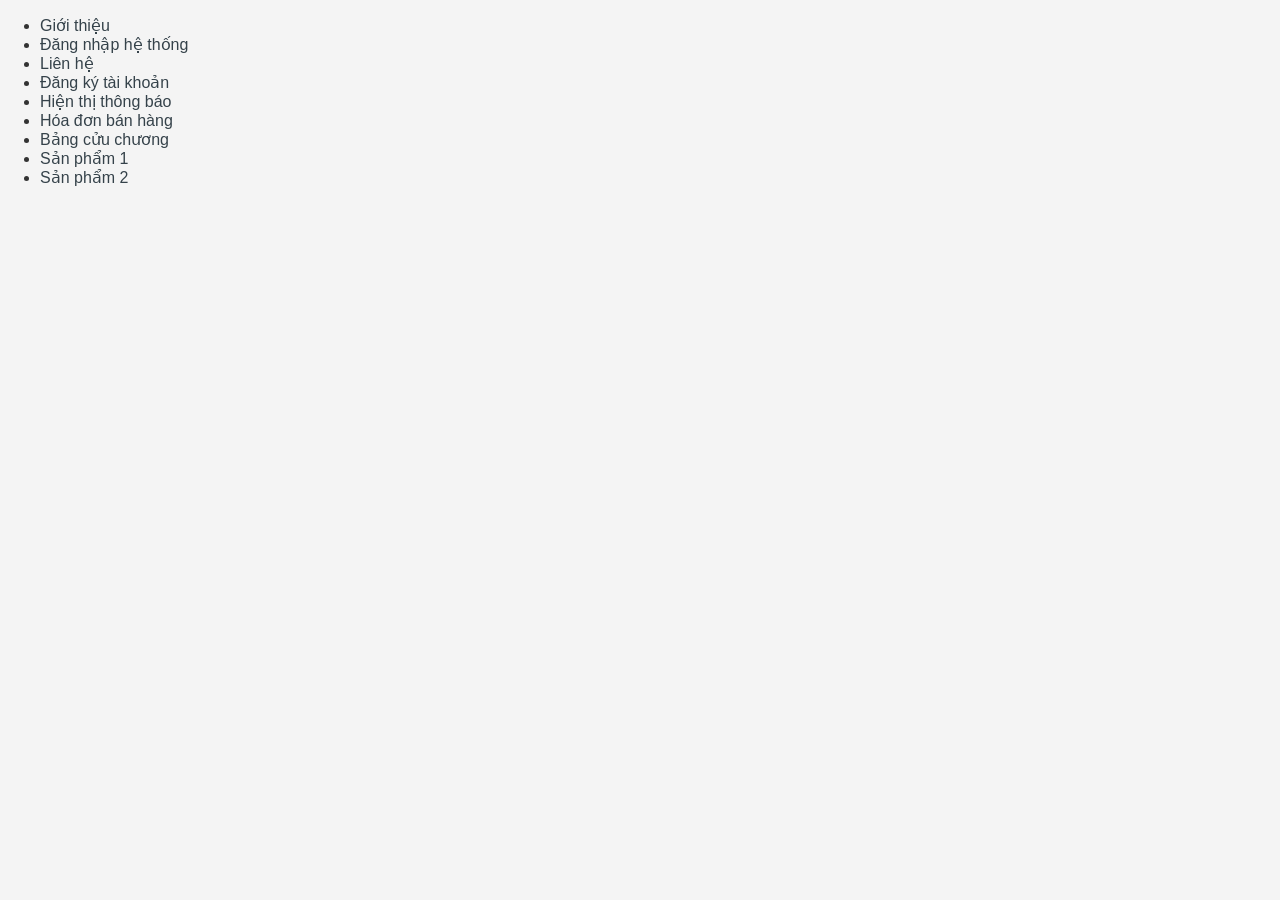
<file: html/index.html>
<!DOCTYPE html>
<html lang="vi">

<head>
    <meta charset="UTF-8">
    <title>Dự án thiết kế web</title>
    <link rel="stylesheet" href="../css/style0.css">
</head>

<body>

    <ul>

        <li>
            <a href="gioithieu.html">
                Giới thiệu
            </a>
        </li>

        <li>
            <a href="dangnhap.html">
                Đăng nhập hệ thống
            </a>
        </li>

        <li>
            <a href="#">
                Liên hệ
            </a>
        </li>
		<li>
			<a href="dangki.html">
				Đăng ký tài khoản
			</a>
		</li>
		<li>
			<a href="hienthithongbao.html">
				Hiện thị thông báo
			</a>
		</li>
        <li>
            <a href="hoadonbanhang.html">
                Hóa đơn bán hàng
            </a>
        </li>
        <li>
            <a href="bangcuuchuong.html">
                Bảng cửu chương
            </a>
        </li>
        <li>
            <a href="sanpham.html">
                Sản phẩm 1
            </a>
        </li>
        <li>
            <a href="sanphamv2.html">
                Sản phẩm 2
            </a>
        </li>
    </ul>

</body>

</html>
</file>
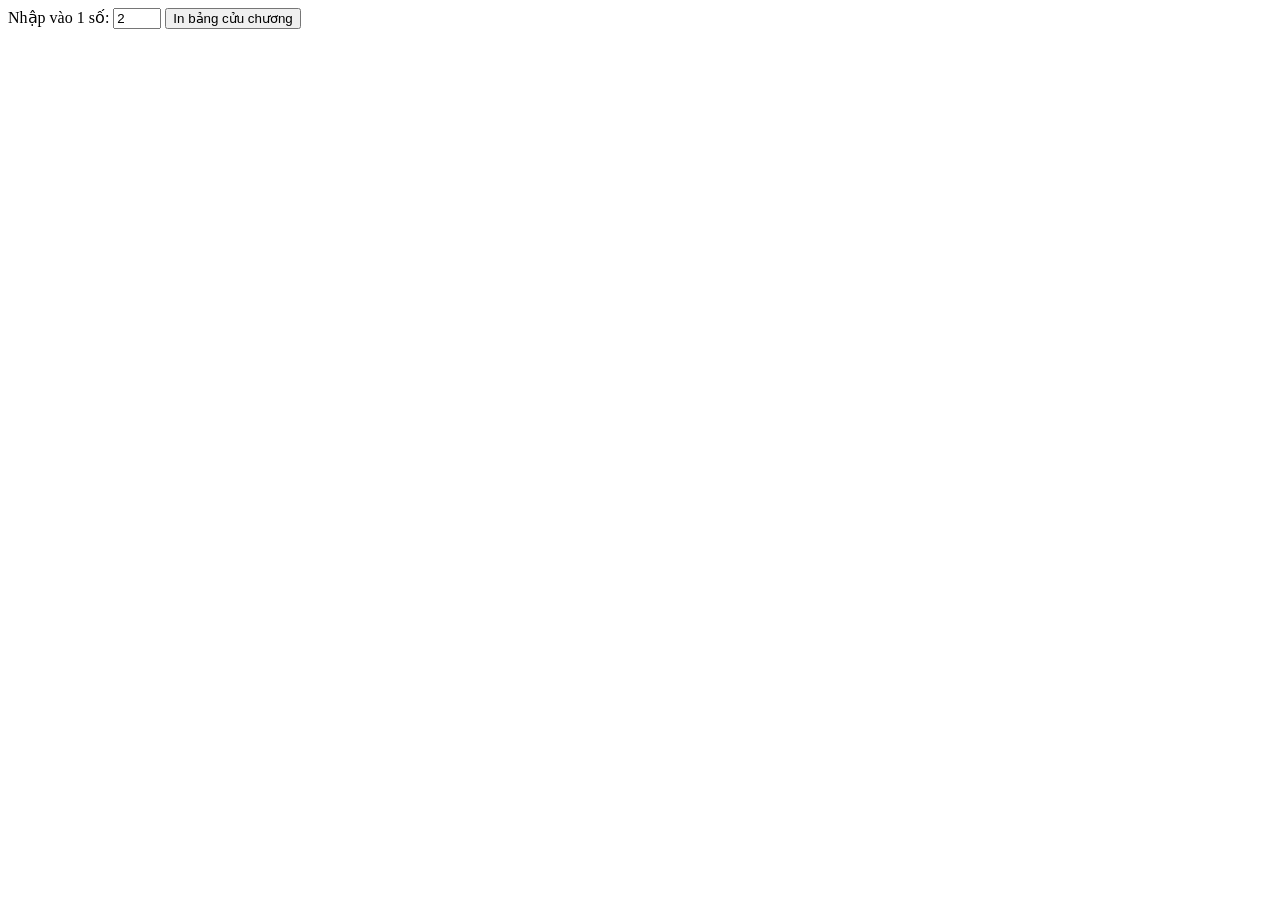
<file: html/bangcuuchuong.html>
<!DOCTYPE html>
<html lang="vi">
<head>
    <meta charset="UTF-8">
    <title>Bảng cửu chương</title>
</head>
<body>

<form id="frmBCC">
    <label>Nhập vào 1 số:</label>
    <input type="number" id="txtSo" name="txtSo" min="1" max="10" value="2">

    <input type="button" value="In bảng cửu chương" onclick="inBCC()">
</form>

<div id="result"></div>

<script>
    function inBCC() {
        let n = document.getElementById("txtSo").value;
        let result = "";

        for (let i = 1; i <= 10; i++) {
            result += `${n} x ${i} = ${n * i}<br>`;
        }

        document.getElementById("result").innerHTML = result;
    }
</script>

</body>
</html>
</file>
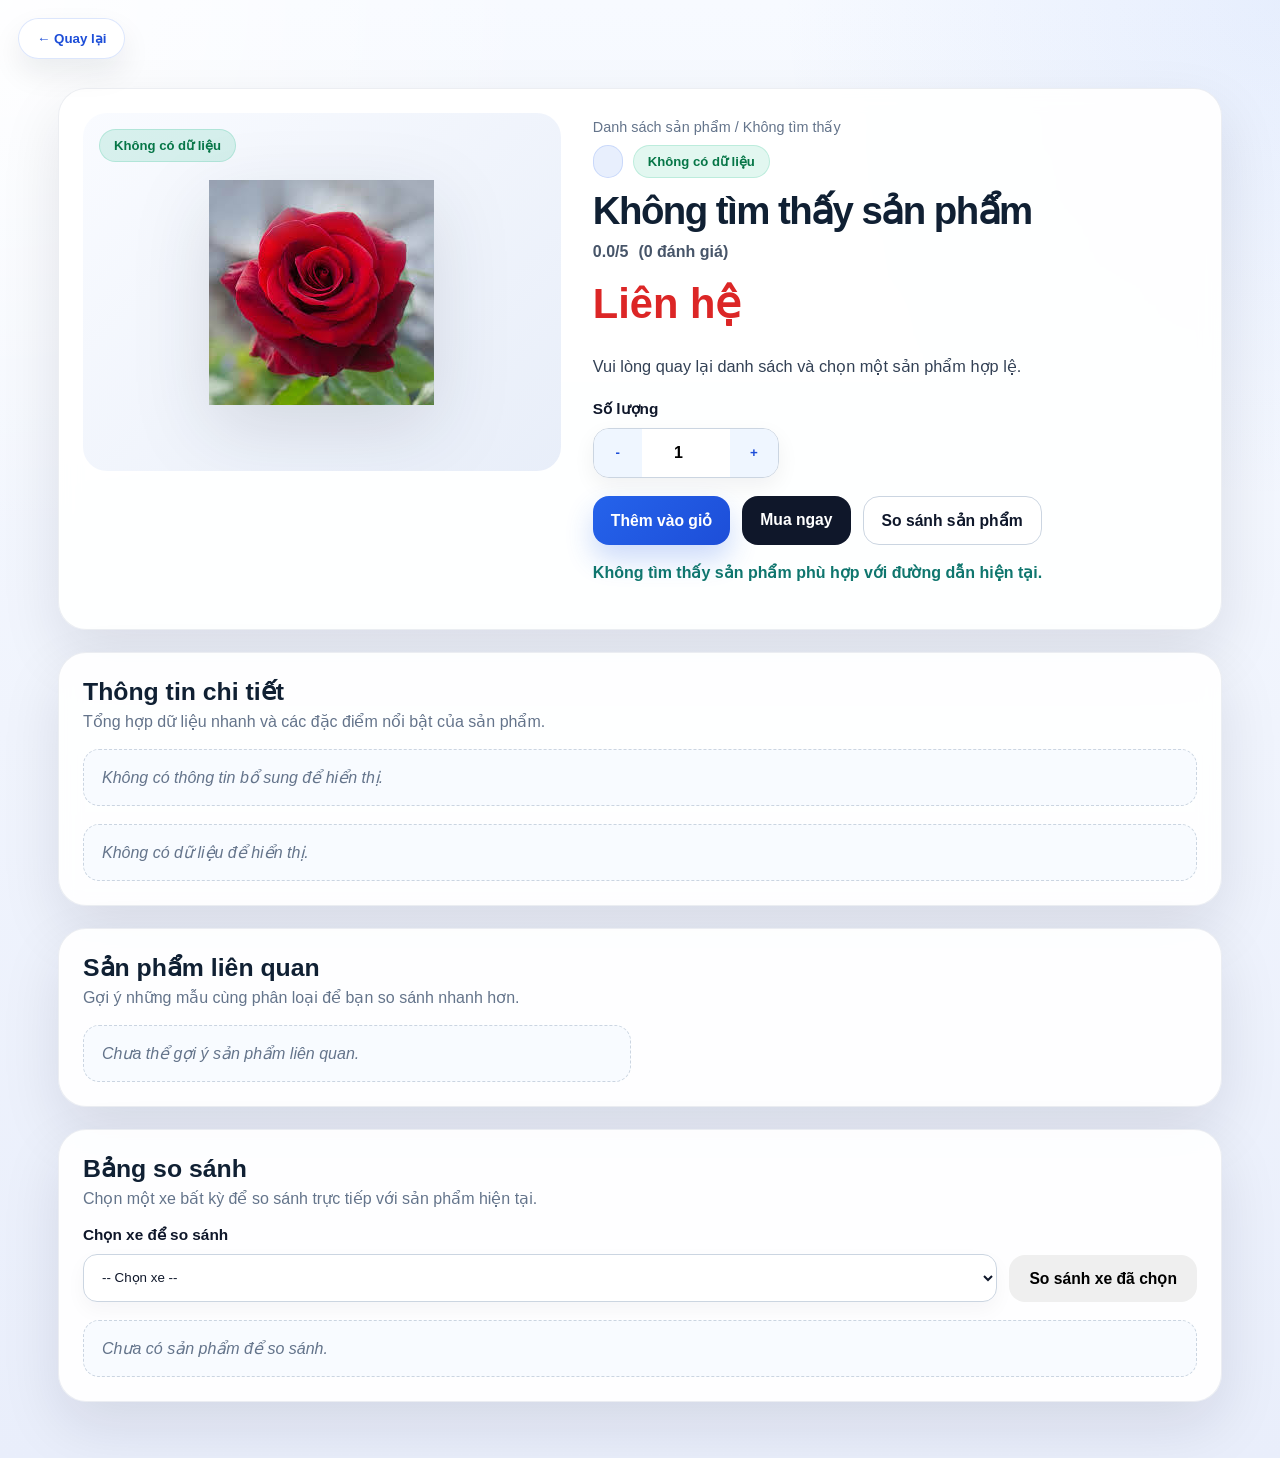
<file: html/chi-tiet.html>
<!DOCTYPE html>
<html lang="vi">
<head>
    <meta charset="UTF-8">
    <meta name="viewport" content="width=device-width, initial-scale=1.0">
    <title>Chi tiết sản phẩm</title>
    <link rel="stylesheet" href="../css/stylechitiet.css">
</head>
<body>
    <button type="button" class="back-button" onclick="goBack()" aria-label="Quay lại danh sách sản phẩm">← Quay lại</button>
    <main class="page-shell">
        <section class="hero-card">
            <div class="product-images">
                <div class="image-frame">
                    <span class="image-badge" id="stockBadge">Còn hàng</span>
                    <img id="mainImage" src="" alt="Hình sản phẩm">
                </div>
                <div class="thumbnail-images"></div>
            </div>

            <div class="product-info">
                <div class="breadcrumb" id="breadcrumb">Danh sách sản phẩm</div>
                <div class="product-meta">
                    <span class="product-tag" id="productTag"></span>
                    <span class="stock-badge" id="stockBadgeText"></span>
                </div>

                <h1 id="productName"></h1>

                <div class="rating">
                    <span id="rating"></span>
                    <span id="reviews"></span>
                </div>

                <div class="price-section">
                    <span class="price" id="price"></span>
                    <span class="discount" id="discount"></span>
                </div>

                <p class="description" id="description"></p>

                <div class="options">
                    <label for="quantity">Số lượng</label>
                    <div class="quantity-stepper">
                        <button type="button" class="stepper-btn" onclick="changeQuantity(-1)">-</button>
                        <input type="number" id="quantity" value="1" min="1">
                        <button type="button" class="stepper-btn" onclick="changeQuantity(1)">+</button>
                    </div>
                </div>

                <div class="actions">
                    <button class="action-btn primary" onclick="addToCart()">Thêm vào giỏ</button>
                    <button class="action-btn secondary" onclick="buyNow()">Mua ngay</button>
                    <button class="action-btn ghost" onclick="compareProduct()">So sánh sản phẩm</button>
                </div>

                <p class="share-feedback" id="shareFeedback"></p>
            </div>
        </section>

        <section class="product-details-section">
            <div class="section-head">
                <h2>Thông tin chi tiết</h2>
                <p>Tổng hợp dữ liệu nhanh và các đặc điểm nổi bật của sản phẩm.</p>
            </div>
            <div class="quick-facts" id="quickFacts"></div>
            <div id="detailContent"></div>
        </section>

        <section class="related-products-section">
            <div class="section-head">
                <h2>Sản phẩm liên quan</h2>
                <p>Gợi ý những mẫu cùng phân loại để bạn so sánh nhanh hơn.</p>
            </div>
            <div id="relatedProducts" class="related-products"></div>
        </section>

        <section class="comparison-section">
            <div class="section-head">
                <h2>Bảng so sánh</h2>
                <p>Chọn một xe bất kỳ để so sánh trực tiếp với sản phẩm hiện tại.</p>
            </div>
            <div class="comparison-controls">
                <div class="control-group comparison-select-group">
                    <label for="comparisonTarget">Chọn xe để so sánh</label>
                    <select id="comparisonTarget">
                        <option value="">-- Chọn xe --</option>
                    </select>
                </div>
                <button type="button" class="action-btn comparison-action" onclick="compareProduct()">So sánh xe đã chọn</button>
            </div>
            <div id="comparisonPanel" class="comparison-panel">
                <p class="empty-state">Chọn một xe ở trên để xem đối chiếu.</p>
            </div>
        </section>
    </main>

    <script src="../js/data.js"></script>
    <script src="../js/chi-tiet.js"></script>
</body>
</html>
</file>
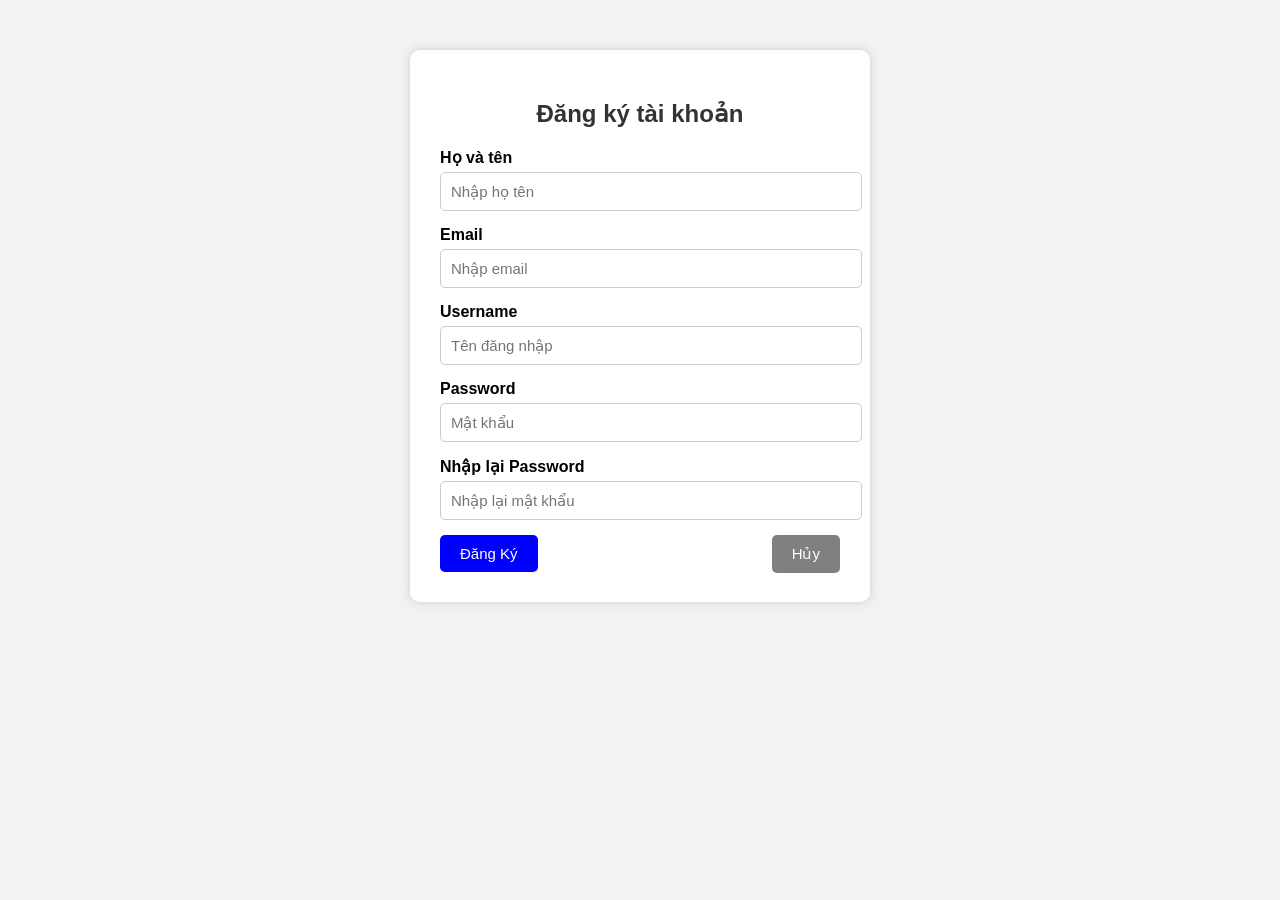
<file: html/dangki.html>
<!DOCTYPE html>
<html lang="vi">

<head>

    <meta charset="UTF-8">

    <meta name="viewport"
          content="width=device-width, initial-scale=1.0">

    <title>Đăng Ký Tài Khoản</title>

    <link rel="stylesheet"
          href="../css/style3.css">

</head>

<body>

    <div class="container">

        <form id="frmRegister">

            <h2 id="title">
                Đăng ký tài khoản
            </h2>

            <div class="form-group">

                <label for="txtFullname">
                    Họ và tên
                </label>

                <input type="text"
                       id="txtFullname"
                       class="form-control"
                       placeholder="Nhập họ tên">

            </div>

            <div class="form-group">

                <label for="txtEmail">
                    Email
                </label>

                <input type="email"
                       id="txtEmail"
                       class="form-control"
                       placeholder="Nhập email">

            </div>

            <div class="form-group">

                <label for="txtUsername">
                    Username
                </label>

                <input type="text"
                       id="txtUsername"
                       class="form-control"
                       placeholder="Tên đăng nhập">

            </div>

            <div class="form-group">

                <label for="txtPassword">
                    Password
                </label>

                <input type="password"
                       id="txtPassword"
                       class="form-control"
                       placeholder="Mật khẩu">

            </div>

            <div class="form-group">

                <label for="txtRePassword">
                    Nhập lại Password
                </label>

                <input type="password"
                       id="txtRePassword"
                       class="form-control"
                       placeholder="Nhập lại mật khẩu">

            </div>

            <input type="submit"
                   value="Đăng Ký"
                   id="sbRegister">

            <input type="reset"
                   value="Hủy"
                   id="rsCancel">

        </form>

    </div>

</body>

</html>
</file>
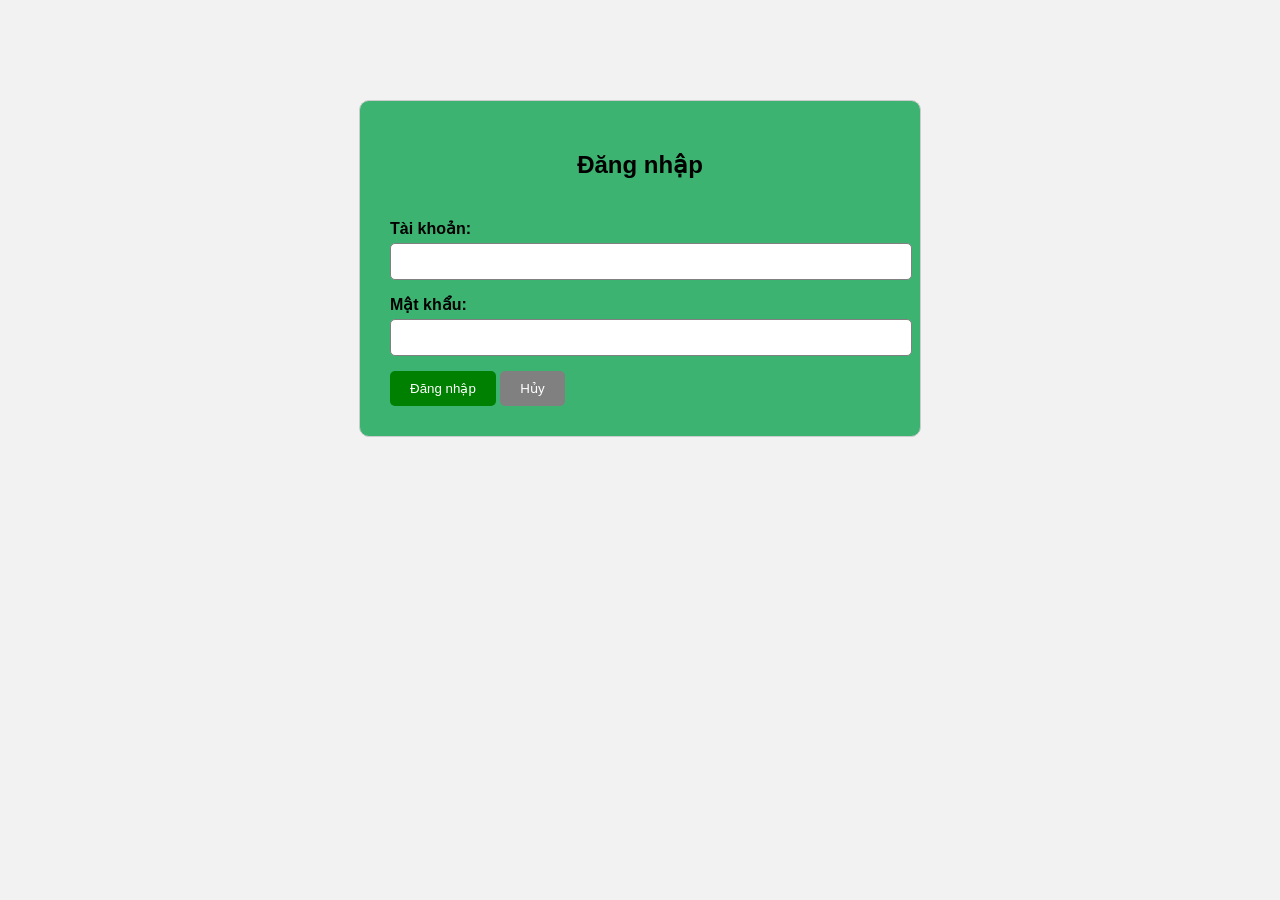
<file: html/dangnhap.html>
<!DOCTYPE html>
<html lang="vi">

<head>

    <meta charset="UTF-8">

    <meta name="viewport"
          content="width=device-width, initial-scale=1.0">

    <title>Đăng nhập hệ thống</title>

    <link rel="stylesheet"
          href="../css/style2.css">

</head>

<body>

    <div class="container">

        <form id="frmLogin">

            <h2 id="title">Đăng nhập</h2>

            <div class="form-group">

                <label for="txtUsername">
                    Tài khoản:
                </label>

                <input class="form-control"
                       type="text"
                       id="txtUsername"
                       name="txtUsername">

            </div>

            <div class="form-group">

                <label for="txtPassword">
                    Mật khẩu:
                </label>

                <input class="form-control"
                       type="password"
                       id="txtPassword"
                       name="txtPassword">

            </div>

            <input type="submit"
                   value="Đăng nhập"
                   name="sbLogin"
                   id="sbLogin">

            <input type="reset"
                   value="Hủy"
                   name="rsCancel"
                   id="rsCancel">

        </form>

    </div>

</body>

</html>
</file>
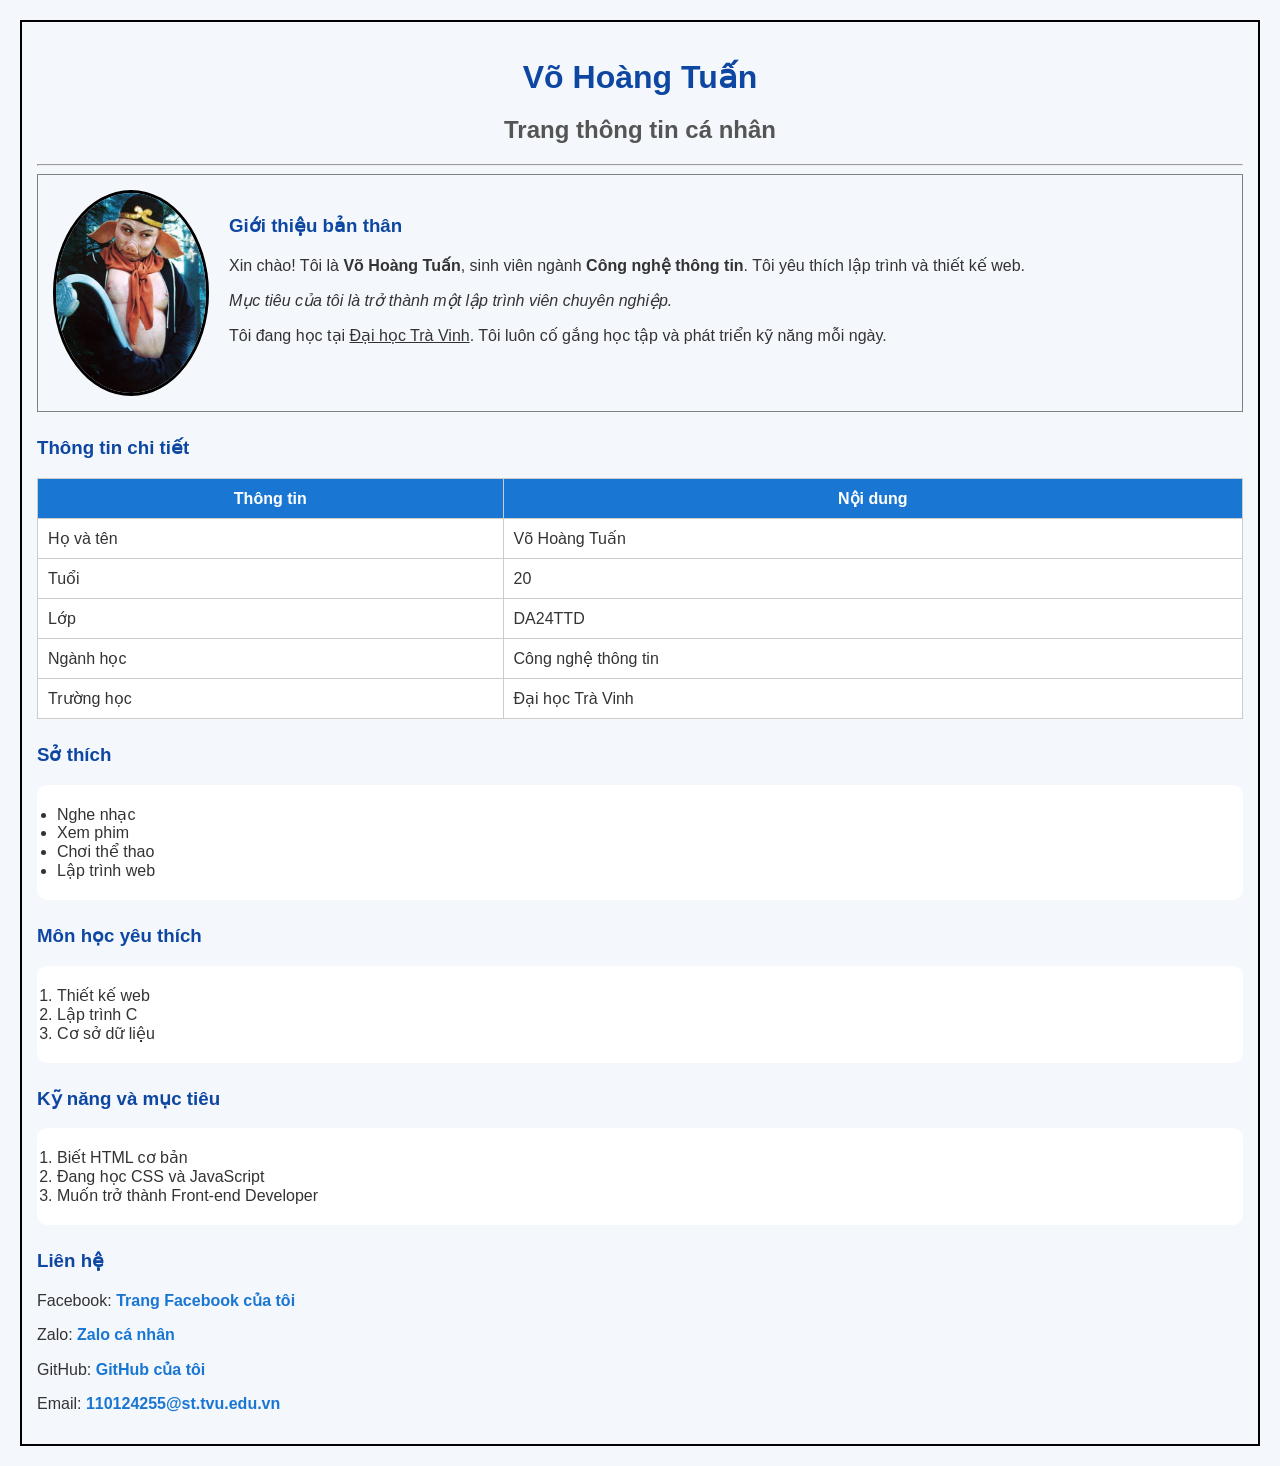
<file: html/gioithieu.html>
<!DOCTYPE html>
<html lang="vi">

<head>
    <meta charset="UTF-8">
    <meta name="viewport" content="width=device-width, initial-scale=1.0">
    <title>Trang thông tin cá nhân</title>
    <link href = "../css/style.css" rel = "stylesheet">
</head>

<body style="border: 2px solid black; padding: 15px; font-family: Arial;">

    <!-- Tiêu đề -->
    <h1>Võ Hoàng Tuấn</h1>
    <h2>Trang thông tin cá nhân</h2>

    <hr>

    <!-- Giới thiệu -->
    <div style="border:1px solid gray; padding:15px;">
        <img src="../assets/image/avatar.jpg"
=======
        <img src="../assets/image/rose.jfif"
             alt="Ảnh đại diện"
             width="150"
             align="left"
             style="margin-right:20px; border-radius:50%; border:3px solid black;">

        <h3>Giới thiệu bản thân</h3>

        <p>
            Xin chào! Tôi là <b>Võ Hoàng Tuấn</b>,
            sinh viên ngành <b>Công nghệ thông tin</b>.
            Tôi yêu thích lập trình và thiết kế web.
        </p>

        <p>
            <i>
                Mục tiêu của tôi là trở thành một lập trình viên chuyên nghiệp.
            </i>
        </p>

        <p>
            Tôi đang học tại <u>Đại học Trà Vinh</u>.
            Tôi luôn cố gắng học tập và phát triển kỹ năng mỗi ngày.
        </p>

        <br clear="all">

    </div>

    <!-- Thông tin chi tiết -->
    <h3>Thông tin chi tiết</h3>

    <table border="1" cellpadding="8" cellspacing="0">

        <tr>
            <th>Thông tin</th>
            <th>Nội dung</th>
        </tr>

        <tr>
            <td>Họ và tên</td>
            <td>Võ Hoàng Tuấn</td>
        </tr>

        <tr>
            <td>Tuổi</td>
            <td>20</td>
        </tr>

        <tr>
            <td>Lớp</td>
            <td>DA24TTD</td>
        </tr>

        <tr>
            <td>Ngành học</td>
            <td>Công nghệ thông tin</td>
        </tr>

        <tr>
            <td>Trường học</td>
            <td>Đại học Trà Vinh</td>
        </tr>

    </table>

    <!-- Sở thích -->
    <h3>Sở thích</h3>

    <ul>
        <li>Nghe nhạc</li>
        <li>Xem phim</li>
        <li>Chơi thể thao</li>
        <li>Lập trình web</li>
    </ul>

    <!-- Môn học yêu thích -->
    <h3>Môn học yêu thích</h3>

    <ol>
        <li>Thiết kế web</li>
        <li>Lập trình C</li>
        <li>Cơ sở dữ liệu</li>
    </ol>

    <!-- Kỹ năng -->
    <h3>Kỹ năng và mục tiêu</h3>

    <ol>
        <li>Biết HTML cơ bản</li>
        <li>Đang học CSS và JavaScript</li>
        <li>Muốn trở thành Front-end Developer</li>
    </ol>

    <!-- Liên hệ -->
    <h3>Liên hệ</h3>

    <p>
        Facebook:
        <a href="https://facebook.com" target="_blank">
            Trang Facebook của tôi
        </a>
    </p>

    <p>
        Zalo:
        <a href="https://zalo.me" target="_blank">
            Zalo cá nhân
        </a>
    </p>

    <p>
        GitHub:
        <a href="https://github.com/hoangtuantvu-dev" target="_blank">
            GitHub của tôi
        </a>
    </p>

    <p>
        Email:
        <a href="mailto:110124255@st.tvu.edu.vn">
            110124255@st.tvu.edu.vn
        </a>
    </p>

</body>

</html>
</file>
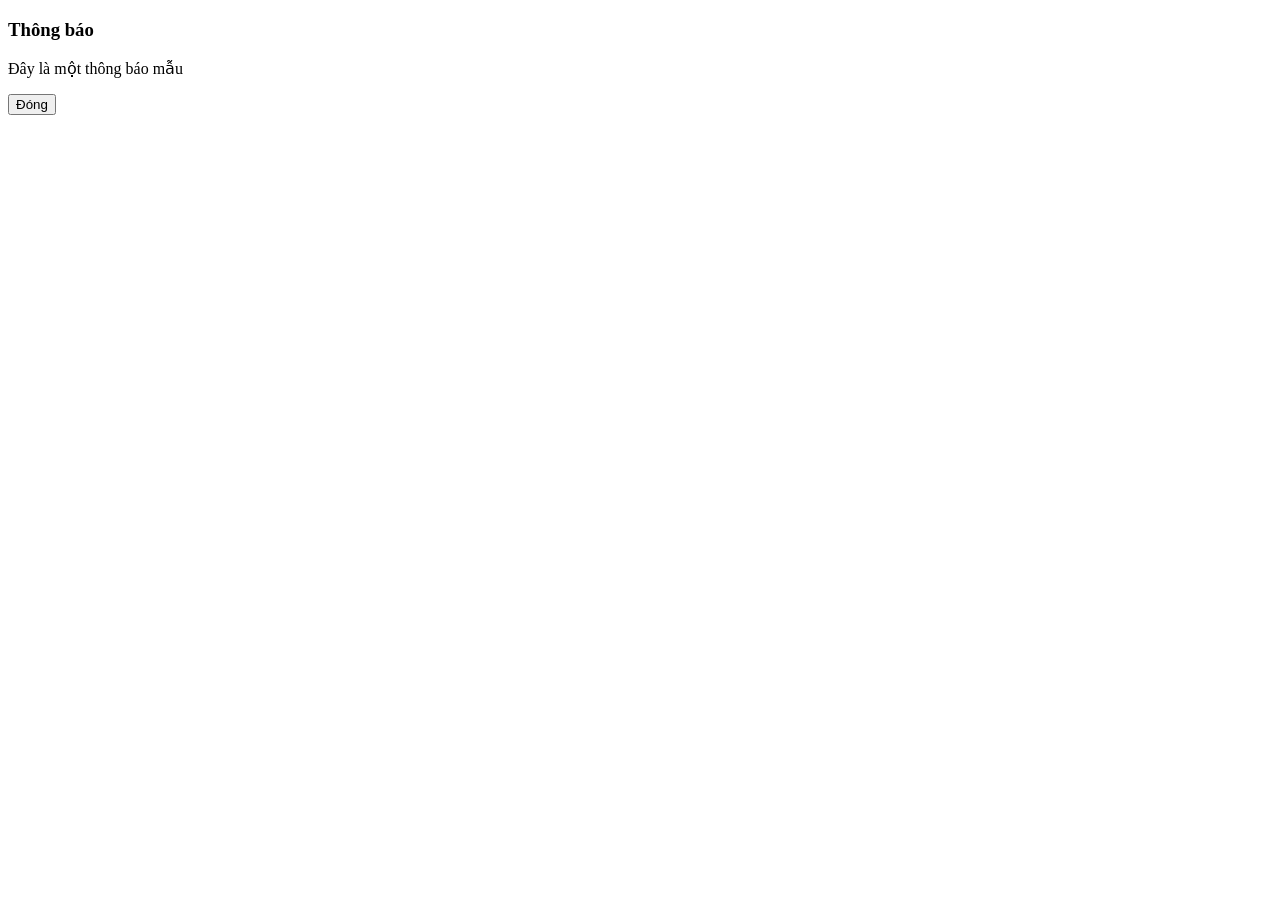
<file: html/hienthithongbao.html>
<!DOCTYPE html>
<html lang="vi">
<head>
    <meta charset="UTF-8">
    <meta name="viewport" content="width=device-width, initial-scale=1.0">
    <title>Hiển thị Thông báo</title>
   <!--<link rel-stylesheet" href="styles.css">>-->
</head>
<body>
    
        <h3>Thông báo</h3>
        <p id="message">Đây là một thông báo mẫu</p>
        <button onclick="closeNotification()">Đóng</button>
    </div>

    <script>
        let d = Number(prompt("Nhập chiều dài:"));
        let r = Number(prompt("Nhập chiều rộng:"));
        window.alert(`Diện tích hình vuông có cạnh ${d} là: ${d * d}`);
        window.alert(`Diện tích hình chữ nhật có chiều dài ${d} và chiều rộng ${r} là: ${d * r}`);
        //let name = prompt("Nhập tên của bạn:");
       // let yob = prompt("Nhập năm sinh của bạn:");
       // window.alert("Xin chào " + name + "! Năm nay bạn đã" + (2026-yob) + ". Chúc bạn một ngày tốt lành!");
    </script>
</body>
</html>
</file>
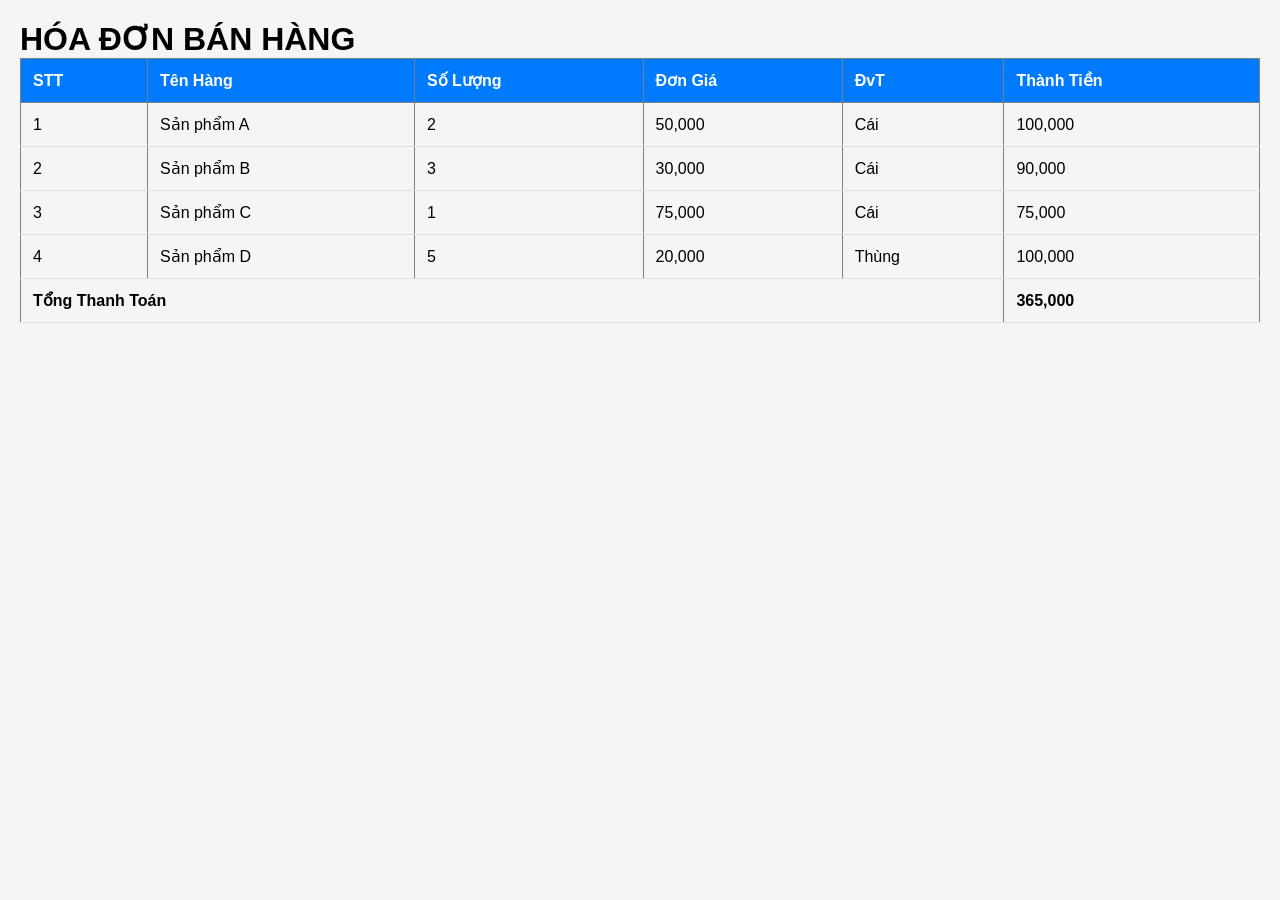
<file: html/hoadonbanhang.html>
<!DOCTYPE html>
<html lang="vi">
<head>
    <meta charset="UTF-8">
    <meta name="viewport" content="width=device-width, initial-scale=1.0">
    <title>Hóa Đơn Bán Hàng</title>
</head>
<body>
    <h1>HÓA ĐƠN BÁN HÀNG</h1>
        <link rel="stylesheet"
          href="../css/style4.css">
    <table border="1">
        <thead>
            <tr>
                <th>STT</th>
                <th>Tên Hàng</th>
                <th>Số Lượng</th>
                <th>Đơn Giá</th>
                <th>ĐvT</th>
                <th>Thành Tiền</th>
            </tr>
        </thead>
        <tbody>
            <tr>
                <td>1</td>
                <td>Sản phẩm A</td>
                <td class="soluong">2</td>
                <td class="dongia">50,000</td>
                <td>Cái</td>
                <td class="thanhtien">100,000</td>
            </tr>
            <tr>
                <td>2</td>
                <td>Sản phẩm B</td>
                <td class="soluong">3</td>
                <td class="dongia">30,000</td>
                <td>Cái</td>
                <td class="thanhtien">90,000</td>
            </tr>
            <tr>
                <td>3</td>
                <td>Sản phẩm C</td>
                <td class="soluong">1</td>
                <td class="dongia">75,000</td>
                <td>Cái</td>
                <td class="thanhtien">75,000</td>
            </tr>
            <tr>
                <td>4</td>
                <td>Sản phẩm D</td>
                <td class="soluong">5</td>
                <td class="dongia">20,000</td>
                <td>Thùng</td>
                <td class="thanhtien">100,000</td>
            </tr>
            <tr id="tongthanhtoan">
                <td colspan="5"><strong>Tổng Thanh Toán</strong></td>
                <td class="thanhtien"><strong>365,000</strong></td>
            </tr>
        </tbody>
    </table>
    <script>
   const = document.getElementsByClassName('soluong');
    const dongia = document.getElementsByClassName('dongia');
    const thanhtien = document.getElementsByClassName('thanhtien'); 
    let tongthanhtoan = 0;
    for (let i =0; i<sl.length; i++){
        const sl = parseInt(soluong[i].textContent); 
        const dg = parseInt(dongia[i].textContent.replace(/,/g, ''));
        const tt = sl * dg;
        thanhtien[i].textContent = tt.toLocaleString();
        tongthanhtoan += tt;
    }
    </script>
</body>
</html>
</file>
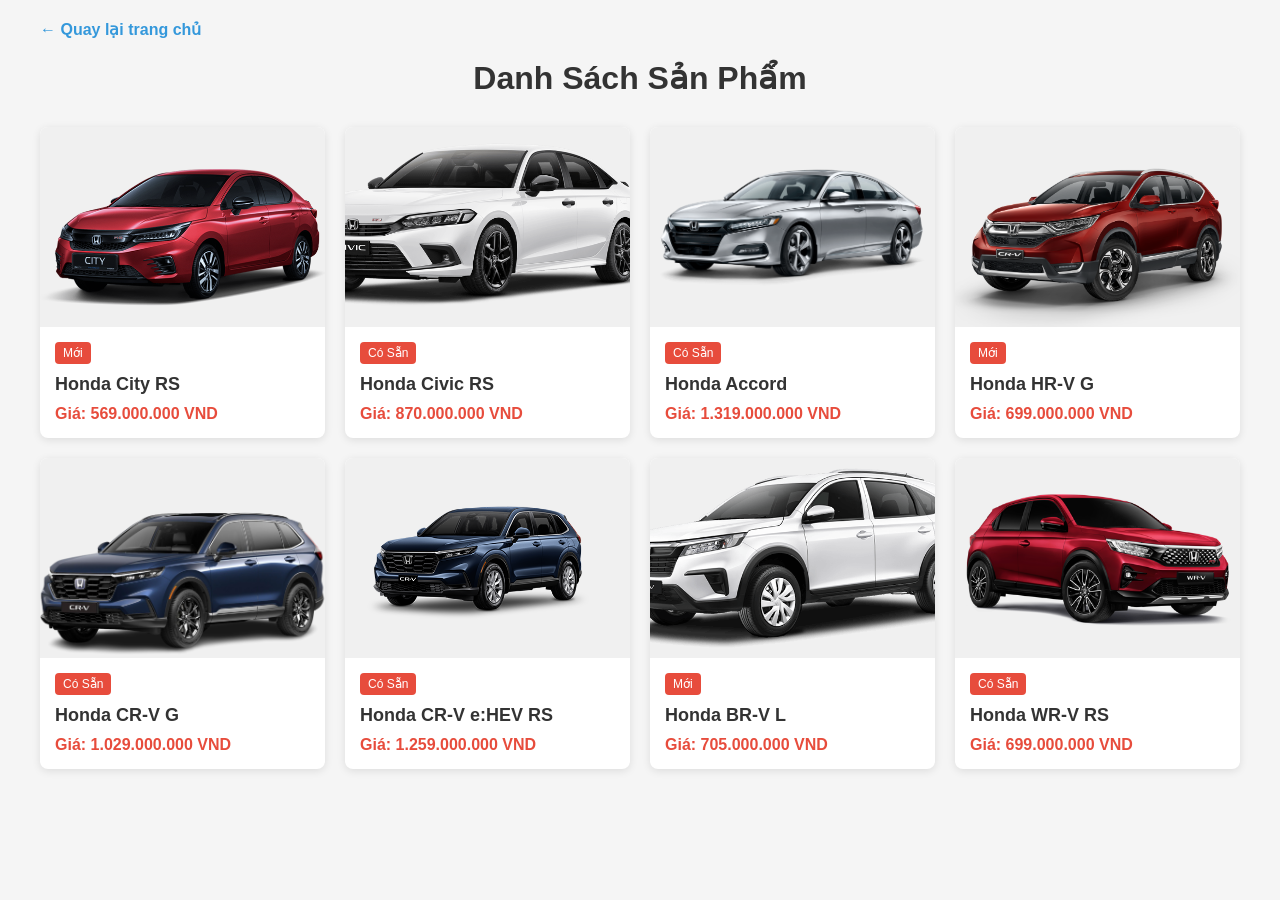
<file: html/sanpham.html>
<!DOCTYPE html>
<html lang="vi">

<head>
    <meta charset="UTF-8">
    <meta name="viewport" content="width=device-width, initial-scale=1.0">
    <title>Sản Phẩm</title>
    <style>
      
    </style>
</head>
<link rel="stylesheet" href="../css/style6.css">
<body>
    <div class="container">
        <a href="../index.html" class="back-link">← Quay lại trang chủ</a>
        <h1>Danh Sách Sản Phẩm</h1>

        <div class="product-grid" id="productGrid">
            <!-- Products will be generated here -->
        </div>
    </div>

    <!-- Modal Form -->
    <div id="productModal" class="modal">
        <div class="modal-content">
            <button class="close-btn" onclick="closeModal()">&times;</button>
            <div class="modal-header">
                <h2 id="modalTitle">Chi Tiết Sản Phẩm</h2>
            </div>
            <form id="productForm">
                <div class="form-group">
                    <label for="productName">Tên Sản Phẩm:</label>
                    <input type="text" id="productName" name="productName" required>
                </div>

                <div class="form-group">
                    <label for="productPrice">Giá (VND):</label>
                    <input type="text" id="productPrice" name="productPrice" required>
                </div>

                <div class="form-group">
                    <label for="productBrand">Thương Hiệu:</label>
                    <input type="text" id="productBrand" name="productBrand">
                </div>

                <div class="form-group">
                    <label for="productDescription">Mô Tả:</label>
                    <textarea id="productDescription" name="productDescription"></textarea>
                </div>

                <div class="form-group">
                    <label for="productStatus">Trạng Thái:</label>
                    <select id="productStatus" name="productStatus">
                        <option value="">-- Chọn Trạng Thái --</option>
                        <option value="Mới">Mới</option>
                        <option value="Có Sẵn">Có Sẵn</option>
                        <option value="Hết Hàng">Hết Hàng</option>
                    </select>
                </div>

                <div class="form-group">
                    <label for="productImage">Link Ảnh (Src):</label>
                    <input type="text" id="productImage" name="productImage" placeholder="Nhập đường dẫn ảnh">
                </div>

                <div class="form-buttons">
                    <button type="button" class="btn btn-cancel" onclick="closeModal()">Hủy</button>
                    <button type="submit" class="btn btn-submit">Lưu</button>
                </div>
            </form>
        </div>
    </div>

    <script>
        // Sample product data
        
        
        
        const products = [
    {
        id: 1,
        name: 'Honda City RS',
        price: '569.000.000',
        brand: 'Honda',
        description: 'Sedan thể thao, tiết kiệm nhiên liệu, phù hợp di chuyển đô thị.',
        status: 'Mới',
        image: '../assets/image/sp1.png'
    },
    {
        id: 2,
        name: 'Honda Civic RS',
        price: '870.000.000',
        brand: 'Honda',
        description: 'Sedan hạng C với thiết kế thể thao và động cơ tăng áp.',
        status: 'Có Sẵn',
        image: '../assets/image/sp2.png'
    },
    {
        id: 3,
        name: 'Honda Accord',
        price: '1.319.000.000',
        brand: 'Honda',
        description: 'Sedan cao cấp với nhiều công nghệ hỗ trợ lái hiện đại.',
        status: 'Có Sẵn',
        image: '../assets/image/sp3.png'
    },
    {
        id: 4,
        name: 'Honda HR-V G',
        price: '699.000.000',
        brand: 'Honda',
        description: 'SUV đô thị nhỏ gọn, thiết kế trẻ trung.',
        status: 'Mới',
        image: '../assets/image/sp4.png'
    },
    {
        id: 5,
        name: 'Honda CR-V G',
        price: '1.029.000.000',
        brand: 'Honda',
        description: 'SUV 7 chỗ rộng rãi, phù hợp cho gia đình.',
        status: 'Có Sẵn',
        image: '../assets/image/sp5.png'
    },
    {
        id: 6,
        name: 'Honda CR-V e:HEV RS',
        price: '1.259.000.000',
        brand: 'Honda',
        description: 'SUV Hybrid tiết kiệm nhiên liệu và thân thiện môi trường.',
        status: 'Có Sẵn',
        image: '../assets/image/sp6.png'
    },
    {
        id: 7,
        name: 'Honda BR-V L',
        price: '705.000.000',
        brand: 'Honda',
        description: 'MPV 7 chỗ đa dụng với nhiều tính năng an toàn.',
        status: 'Mới',
        image: '../assets/image/sp7.png'
    },
    {
        id: 8,
        name: 'Honda WR-V RS',
        price: '699.000.000',
        brand: 'Honda',
        description: 'SUV cỡ nhỏ phong cách thể thao, linh hoạt trong thành phố.',
        status: 'Có Sẵn',
        image: '../assets/image/sp8.png'
    }
];
        // Render products on page load
        function renderProducts() {
            const productGrid = document.getElementById('productGrid');
            productGrid.innerHTML = '';

            products.forEach(product => {
                const badge = product.status ? `<div class="badge">${product.status}</div>` : '';
                const productCard = document.createElement('div');
                productCard.className = 'product-card';
                productCard.innerHTML = `
<div class="product-image"><img src="${product.image}" alt="${product.name}" style="width: 100%; height: 100%; object-fit: cover;"></div>
                    <div class="product-info">
                        ${badge}
                        <div class="product-name">${product.name}</div>
                        <div class="product-price">Giá: ${product.price} VND</div>
                    </div>
                `;
                productCard.addEventListener('click', () => openModal(product));
                productGrid.appendChild(productCard);
            });
        }

        // Open modal and populate form with product data
        function openModal(product) {
            document.getElementById('modalTitle').textContent = `Chi Tiết Sản Phẩm - ${product.name}`;
            document.getElementById('productName').value = product.name;
            document.getElementById('productPrice').value = product.price;
            document.getElementById('productBrand').value = product.brand;
            document.getElementById('productDescription').value = product.description;
            document.getElementById('productStatus').value = product.status;
            document.getElementById('productImage').value = product.image;
            
            document.getElementById('productModal').classList.add('show');
        }

        // Close modal
        function closeModal() {
            document.getElementById('productModal').classList.remove('show');
            document.getElementById('productForm').reset();
        }

        // Close modal when clicking outside of it
        window.addEventListener('click', (event) => {
            const modal = document.getElementById('productModal');
            if (event.target === modal) {
                closeModal();
            }
        });

        // Handle form submission
        document.getElementById('productForm').addEventListener('submit', (e) => {
            e.preventDefault();
            alert('Dữ liệu đã được lưu:\n' + 
                  'Tên: ' + document.getElementById('productName').value + '\n' +
                  'Giá: ' + document.getElementById('productPrice').value + '\n' +
                  'Thương hiệu: ' + document.getElementById('productBrand').value + '\n' +
                  'Link ảnh: ' + document.getElementById('productImage').value);
            closeModal();
        });

        // Initialize on page load
        document.addEventListener('DOMContentLoaded', renderProducts);
    </script>
</body>

</html>
</file>
<file: css/style0.css>
/* style0.css */

/* Reset some default styles */
body, h1, h2, h3, p {
    margin: 0;
    padding: 0;
}

/* Body styles */
body {
    font-family: Arial, sans-serif;
    background-color: #f4f4f4;
    color: #333;
}

/* Header styles */
header {
    background: #35424a;
    color: #ffffff;
    padding: 20px 0;
    text-align: center;
}

/* Main content styles */
main {
    padding: 20px;
}

/* Footer styles */
footer {
    background: #35424a;
    color: #ffffff;
    text-align: center;
    padding: 10px 0;
    position: relative;
    bottom: 0;
    width: 100%;
}

/* Link styles */
a {
    color: #35424a;
    text-decoration: none;
}

a:hover {
    text-decoration: underline;
}
</file>
<file: css/stylechitiet.css>
:root {
	--bg-start: #f7faff;
	--bg-end: #e9eefb;
	--surface: rgba(255, 255, 255, 0.92);
	--surface-strong: #ffffff;
	--border: rgba(148, 163, 184, 0.18);
	--border-strong: #dbe7ff;
	--text: #102033;
	--muted: #64748b;
	--primary: #2563eb;
	--primary-deep: #1d4ed8;
	--success: #067647;
	--shadow: 0 24px 60px rgba(15, 23, 42, 0.10);
	--shadow-soft: 0 14px 30px rgba(15, 23, 42, 0.08);
}

* {
	box-sizing: border-box;
}

body {
	margin: 0;
	min-height: 100vh;
	font-family: "Segoe UI", Tahoma, Geneva, Verdana, sans-serif;
	background:
		radial-gradient(circle at top left, rgba(255, 255, 255, 0.92), transparent 28%),
		radial-gradient(circle at top right, rgba(37, 99, 235, 0.08), transparent 26%),
		linear-gradient(180deg, var(--bg-start) 0%, var(--bg-end) 100%);
	color: var(--text);
	-webkit-font-smoothing: antialiased;
	text-rendering: optimizeLegibility;
}

.back-button {
	position: fixed;
	top: 18px;
	left: 18px;
	z-index: 50;
	display: inline-flex;
	align-items: center;
	gap: 8px;
	padding: 12px 18px;
	border: 1px solid rgba(37, 99, 235, 0.16);
	border-radius: 999px;
	background: rgba(255, 255, 255, 0.94);
	backdrop-filter: blur(10px);
	box-shadow: var(--shadow-soft);
	color: var(--primary-deep);
	font-weight: 700;
	cursor: pointer;
	text-decoration: none;
	transition: transform 0.2s ease, box-shadow 0.2s ease, background 0.2s ease, border-color 0.2s ease;
}

.back-button:hover,
.back-button:focus-visible {
	transform: translateY(-1px);
	box-shadow: 0 18px 36px rgba(37, 99, 235, 0.16);
	border-color: rgba(37, 99, 235, 0.28);
	background: #ffffff;
	outline: none;
}

.page-shell {
	max-width: 1200px;
	margin: 0 auto;
	padding: 88px 18px 56px;
}

.hero-card,
.product-details-section,
.related-products-section,
.comparison-section {
	background: var(--surface);
	backdrop-filter: blur(10px);
	border: 1px solid var(--border);
	border-radius: 28px;
	box-shadow: var(--shadow);
}

.hero-card {
	display: grid;
	grid-template-columns: minmax(0, 0.88fr) minmax(0, 1.12fr);
	gap: 28px;
	padding: 24px;
	align-items: start;
}

.product-images {
	position: relative;
	max-width: 100%;
}

.image-frame {
	position: relative;
	border-radius: 24px;
	overflow: hidden;
	background: linear-gradient(135deg, #f9fbff, #e8eef9 100%);
	aspect-ratio: 4 / 3;
	min-height: 300px;
	display: flex;
	align-items: center;
	justify-content: center;
	padding: 10px;
}

.image-frame img {
	max-width: 84%;
	max-height: 74%;
	width: auto;
	height: auto;
	object-fit: contain;
	display: block;
	filter: drop-shadow(0 24px 38px rgba(15, 23, 42, 0.12));
}

.image-badge,
.stock-badge,
.product-tag,
.related-tag {
	display: inline-flex;
	align-items: center;
	justify-content: center;
	padding: 8px 14px;
	border-radius: 999px;
	font-weight: 700;
	font-size: 0.82rem;
}

.image-badge,
.stock-badge {
	background: rgba(16, 185, 129, 0.14);
	color: var(--success);
	border: 1px solid rgba(16, 185, 129, 0.18);
}

.image-badge {
	position: absolute;
	top: 16px;
	left: 16px;
	z-index: 2;
}

.thumbnail-images {
	display: flex;
	gap: 12px;
	margin-top: 14px;
	overflow-x: auto;
	padding-bottom: 4px;
}

.thumbnail-images img {
	width: 88px;
	height: 88px;
	flex: 0 0 auto;
	object-fit: cover;
	border-radius: 18px;
	border: 2px solid transparent;
	background: #fff;
	box-shadow: var(--shadow-soft);
	cursor: pointer;
	transition: transform 0.2s ease, border-color 0.2s ease, box-shadow 0.2s ease;
}

.thumbnail-images img:hover,
.thumbnail-images img.is-active {
	transform: translateY(-2px);
	border-color: var(--primary);
	box-shadow: 0 14px 28px rgba(37, 99, 235, 0.14);
}

.product-info {
	padding: 6px 4px 0;
}

.breadcrumb {
	font-size: 0.9rem;
	color: var(--muted);
	margin-bottom: 10px;
}

.product-meta {
	display: flex;
	flex-wrap: wrap;
	gap: 10px;
	margin-bottom: 12px;
}

.product-tag {
	background: rgba(37, 99, 235, 0.10);
	border: 1px solid rgba(37, 99, 235, 0.16);
	color: var(--primary-deep);
}

.stock-badge {
	background: rgba(16, 185, 129, 0.12);
}

.product-info h1 {
	margin: 0 0 12px;
	font-size: clamp(2rem, 3vw, 3rem);
	line-height: 1.08;
	letter-spacing: -0.04em;
}

.rating,
.price-section,
.options,
.actions,
.share-feedback {
	margin-bottom: 18px;
}

.rating {
	display: flex;
	gap: 10px;
	align-items: center;
	color: #475569;
	font-weight: 600;
}

.price-section {
	display: flex;
	flex-direction: column;
	gap: 6px;
}

.price {
	font-size: clamp(2rem, 4vw, 2.6rem);
	font-weight: 800;
	color: #dc2626;
}

.discount {
	color: var(--primary);
	font-weight: 700;
}

.description {
	font-size: 1.02rem;
	line-height: 1.8;
	color: #334155;
	margin-bottom: 18px;
}

.options label,
.comparison-select-group label {
	display: block;
	font-weight: 700;
	margin-bottom: 10px;
	color: #0f172a;
	font-size: 0.96rem;
}

.quantity-stepper {
	display: inline-flex;
	align-items: center;
	border-radius: 16px;
	overflow: hidden;
	border: 1px solid #cbd5e1;
	background: var(--surface-strong);
	box-shadow: 0 8px 22px rgba(15, 23, 42, 0.06);
}

.quantity-stepper input {
	width: 88px;
	padding: 14px 12px;
	text-align: center;
	border: none;
	outline: none;
	font-size: 1rem;
	font-weight: 700;
}

.quantity-stepper input:focus {
	box-shadow: inset 0 0 0 2px rgba(37, 99, 235, 0.18);
}

.stepper-btn,
.action-btn {
	border: none;
	cursor: pointer;
	font-weight: 700;
	transition: transform 0.2s ease, box-shadow 0.2s ease, background 0.2s ease;
}

.stepper-btn {
	width: 48px;
	height: 48px;
	background: #eff6ff;
	color: var(--primary-deep);
}

.stepper-btn:hover,
.action-btn:hover {
	transform: translateY(-1px);
}

.actions {
	display: flex;
	flex-wrap: wrap;
	gap: 12px;
}

.action-btn {
	padding: 14px 18px;
	border-radius: 16px;
	font-size: 0.98rem;
}

.action-btn:focus-visible,
.stepper-btn:focus-visible,
.comparison-select-group select:focus-visible {
	outline: 3px solid rgba(37, 99, 235, 0.20);
	outline-offset: 2px;
}

.action-btn.primary {
	background: linear-gradient(135deg, var(--primary), var(--primary-deep));
	color: #fff;
	box-shadow: 0 14px 28px rgba(37, 99, 235, 0.24);
}

.action-btn.secondary {
	background: #0f172a;
	color: #fff;
}

.action-btn.ghost {
	background: #ffffff;
	color: #0f172a;
	border: 1px solid #cbd5e1;
}

.share-feedback {
	min-height: 24px;
	color: #0f766e;
	font-weight: 600;
}

.product-details-section,
.related-products-section,
.comparison-section {
	margin-top: 22px;
	padding: 24px;
}

.comparison-section {
	background: var(--surface);
}

.comparison-controls {
	display: flex;
	flex-wrap: wrap;
	gap: 12px;
	align-items: flex-end;
	margin-bottom: 18px;
}

.comparison-select-group {
	min-width: min(360px, 100%);
	flex: 1 1 320px;
}

.comparison-select-group select {
	width: 100%;
	min-height: 48px;
	padding: 12px 14px;
	border-radius: 14px;
	border: 1px solid #cbd5e1;
	background: var(--surface-strong);
	color: #0f172a;
	box-shadow: 0 8px 20px rgba(15, 23, 42, 0.04);
	outline: none;
}

.comparison-action {
	padding-inline: 20px;
	align-self: flex-end;
}

.section-head h2 {
	margin: 0 0 6px;
	font-size: 1.55rem;
}

.section-head p {
	margin: 0 0 18px;
	color: var(--muted);
}

.quick-facts {
	display: grid;
	grid-template-columns: repeat(auto-fit, minmax(170px, 1fr));
	gap: 14px;
	margin-bottom: 18px;
}

.fact-card {
	padding: 16px;
	border-radius: 18px;
	background: linear-gradient(180deg, #f8fbff, #eef4ff);
	border: 1px solid var(--border-strong);
	box-shadow: 0 10px 24px rgba(15, 23, 42, 0.04);
}

.fact-label {
	display: block;
	font-size: 0.82rem;
	text-transform: uppercase;
	letter-spacing: 0.08em;
	color: var(--muted);
	margin-bottom: 8px;
}

.fact-card strong {
	display: block;
	font-size: 1rem;
	color: #0f172a;
}

.detail-item {
	padding: 14px 0;
	border-bottom: 1px solid #e2e8f0;
	line-height: 1.6;
}

.detail-item:last-child {
	border-bottom: none;
}

.detail-group + .detail-group {
	margin-top: 22px;
	padding-top: 18px;
	border-top: 1px solid #e2e8f0;
}

.detail-group h3 {
	margin: 0 0 14px;
	font-size: 1.05rem;
	color: #0f172a;
}

.spec-grid {
	display: grid;
	grid-template-columns: repeat(auto-fit, minmax(240px, 1fr));
	gap: 12px;
}

.spec-item {
	padding: 14px 16px;
	border-radius: 16px;
	background: #f8fbff;
	border: 1px solid var(--border-strong);
	box-shadow: 0 10px 24px rgba(15, 23, 42, 0.04);
}

.spec-item span {
	display: block;
	font-size: 0.82rem;
	text-transform: uppercase;
	letter-spacing: 0.08em;
	color: var(--muted);
	margin-bottom: 8px;
}

.spec-item strong {
	color: #0f172a;
	line-height: 1.5;
}

.highlight-list {
	margin: 0;
	padding-left: 18px;
	color: #334155;
	line-height: 1.7;
}

.highlight-list li + li {
	margin-top: 8px;
}

.related-products {
	display: grid;
	grid-template-columns: repeat(2, minmax(0, 1fr));
	gap: 18px;
}

.related-products:empty {
	display: block;
}

.related-card {
	display: block;
	text-decoration: none;
	color: inherit;
	border-radius: 20px;
	overflow: hidden;
	background: #fff;
	border: 1px solid #e2e8f0;
	box-shadow: 0 14px 30px rgba(15, 23, 42, 0.06);
	transition: transform 0.2s ease, box-shadow 0.2s ease;
	min-height: 100%;
	height: 100%;
}

.related-card:hover {
	transform: translateY(-4px);
	box-shadow: 0 20px 34px rgba(37, 99, 235, 0.10);
}

.related-card img {
	width: 100%;
	height: 156px;
	object-fit: cover;
	background: #f8fafc;
}

.related-card-body {
	padding: 14px 15px 16px;
	display: flex;
	flex-direction: column;
	gap: 8px;
}

.related-card-body h3 {
	margin: 0;
	font-size: 1.02rem;
	line-height: 1.4;
}

.related-card-body p {
	margin: 0;
	font-weight: 700;
	color: #dc2626;
}

.related-tag {
	background: rgba(37, 99, 235, 0.10);
	color: var(--primary-deep);
}

.comparison-panel {
	display: grid;
	gap: 18px;
}

.comparison-header {
	display: flex;
	flex-wrap: wrap;
	justify-content: space-between;
	gap: 12px;
	align-items: flex-start;
	padding: 18px;
	border-radius: 20px;
	background: linear-gradient(135deg, #eff6ff, #f8fbff);
	border: 1px solid var(--border-strong);
}

.comparison-header h3 {
	margin: 6px 0 0;
	font-size: 1.12rem;
}

.comparison-kicker {
	display: inline-flex;
	font-size: 0.78rem;
	font-weight: 800;
	text-transform: uppercase;
	letter-spacing: 0.08em;
	color: var(--primary);
}

.comparison-header p {
	margin: 0;
	max-width: 420px;
	color: #475569;
	line-height: 1.6;
}

.comparison-grid {
	display: grid;
	grid-template-columns: repeat(2, minmax(0, 1fr));
	gap: 14px;
}

.comparison-col {
	padding: 16px;
	border-radius: 18px;
	border: 1px solid var(--border-strong);
}

.comparison-col-current {
	background: #ffffff;
}

.comparison-col-target {
	background: #f8fbff;
}

.comparison-label {
	display: block;
	font-size: 0.8rem;
	text-transform: uppercase;
	letter-spacing: 0.08em;
	color: var(--muted);
	margin-bottom: 8px;
}

.comparison-col strong {
	font-size: 1.02rem;
	color: #0f172a;
}

.comparison-table {
	display: grid;
	gap: 10px;
}

.comparison-row {
	display: grid;
	grid-template-columns: 180px minmax(0, 1fr) minmax(0, 1fr);
	gap: 12px;
	align-items: stretch;
}

.comparison-field,
.comparison-value {
	padding: 14px 16px;
	border-radius: 16px;
	border: 1px solid #e2e8f0;
	background: #fff;
	line-height: 1.6;
}

.comparison-field {
	font-weight: 700;
	color: #0f172a;
	background: #f8fafc;
}

.comparison-value.current {
	background: #ffffff;
}

.comparison-value.target {
	background: #f8fbff;
}

.empty-state {
	margin: 0;
	padding: 18px;
	color: #64748b;
	font-style: italic;
	background: #f8fbff;
	border: 1px dashed #cbd5e1;
	border-radius: 16px;
}

@media (max-width: 1024px) {
	.hero-card {
		grid-template-columns: 1fr;
	}

	.image-frame {
		min-height: 280px;
	}

	.comparison-row {
		grid-template-columns: 140px minmax(0, 1fr) minmax(0, 1fr);
	}

	.related-products {
		grid-template-columns: repeat(2, minmax(0, 1fr));
	}
}

@media (max-width: 640px) {
	.page-shell {
		padding: 72px 12px 40px;
	}

	.hero-card,
	.product-details-section,
	.related-products-section,
	.comparison-section {
		border-radius: 22px;
		padding: 18px;
	}

	.image-frame {
		min-height: 240px;
		padding: 10px;
	}

	.image-frame img {
		max-width: 88%;
		max-height: 78%;
	}

	.comparison-grid {
		grid-template-columns: 1fr;
	}

	.comparison-row {
		grid-template-columns: 1fr;
	}

	.spec-grid {
		grid-template-columns: 1fr;
	}

	.related-products {
		grid-template-columns: 1fr;
	}

	.comparison-action,
	.comparison-select-group,
	.comparison-select-group select {
		width: 100%;
	}

	.back-button {
		top: 12px;
		left: 12px;
		padding: 10px 14px;
		font-size: 0.92rem;
	}

	.actions {
		flex-direction: column;
	}

	.action-btn {
		width: 100%;
	}

	.quantity-stepper {
		width: 100%;
	}

	.quantity-stepper input {
		width: 100%;
	}

	.related-card img {
		height: 132px;
	}
}
</file>
<file: css/style3.css>
body{
    font-family: Arial;
    background-color: #f2f2f2;
}

.container{

    width: 400px;

    margin: 50px auto;

    background-color: white;

    padding: 30px;

    border-radius: 10px;

    box-shadow: 0 0 10px #ccc;
}

#title{

    text-align: center;

    margin-bottom: 20px;

    color: #333;
}

.form-group{

    margin-bottom: 15px;
}

label{

    display: block;

    margin-bottom: 5px;

    font-weight: bold;
}

.form-control{

    width: 100%;

    padding: 10px;

    border: 1px solid #ccc;

    border-radius: 5px;

    font-size: 15px;
}

.form-control:focus{

    border-color: blue;

    outline: none;
}

input[type="submit"],
input[type="reset"]{

    padding: 10px 20px;

    border: none;

    border-radius: 5px;

    cursor: pointer;

    font-size: 15px;
}

input[type="submit"]{

    background-color: blue;

    color: white;
}

input[type="reset"]{

    background-color: gray;

    color: white;

    float: right;
}

input[type="submit"]:hover{

    background-color: darkblue;
}

input[type="reset"]:hover{

    background-color: black;
}
</file>
<file: css/style2.css>
body{
    font-family: Arial;
    background-color: #f2f2f2;
}

.container{
    width: 500px;
    margin: 100px auto;
    background-color: MediumSeaGreen;
    padding: 30px;
    border-radius: 10px;
    border: 1px solid #ccc;
}

#title{
    text-align: center;
    margin-bottom: 40px;
}

.form-group{
    margin-bottom: 15px;
}

label{
    display: block;
    margin-bottom: 5px;
    font-weight: bold;
}

.form-control{
    width: 100%;
    padding: 10px;
    border: 1px solid gray;
    border-radius: 5px;
}

input[type="submit"],
input[type="reset"]{
    padding: 10px 20px;
    border: none;
    border-radius: 5px;
    cursor: pointer;
}

input[type="submit"]{
    background-color: green;
    color: white;
}

input[type="reset"]{
    background-color: gray;
    color: white;
}
</file>
<file: css/style.css>
/* Toàn trang */
body {
    font-family: Arial, sans-serif;
    background-color: #f4f7fb;
    margin: 20px;
    padding: 20px;
    border: 2px solid black;
    color: #333;
}

/* Tiêu đề */
h1 {
    color: #0d47a1;
    text-align: center;
    margin-bottom: 5px;
}

h2 {
    text-align: center;
    color: #555;
    margin-bottom: 20px;
}

/* Khung giới thiệu */
.intro {
    border: 1px solid gray;
    padding: 20px;
    background-color: white;
    border-radius: 10px;
    box-shadow: 0px 2px 8px rgba(0,0,0,0.1);
}

/* Ảnh đại diện */
.avatar {
    width: 150px;
    border-radius: 50%;
    border: 3px solid black;
    margin-right: 20px;
    float: left;
}

/* Bảng */
table {
    width: 100%;
    border-collapse: collapse;
    background-color: white;
    margin-top: 10px;
}

table th {
    background-color: #1976d2;
    color: white;
}

table th,
table td {
    border: 1px solid #ccc;
    padding: 10px;
}

/* Danh sách */
ul,
ol {
    background-color: white;
    padding: 20px;
    border-radius: 10px;
}

/* Link */
a {
    color: #1976d2;
    text-decoration: none;
    font-weight: bold;
}

a:hover {
    color: red;
    text-decoration: underline;
}

/* Tiêu đề mục */
h3 {
    color: #0d47a1;
    margin-top: 25px;
}

/* Trang chi tiết sản phẩm */
.container {
    max-width: 1200px;
    margin: 0 auto;
}

.product-detail {
    display: flex;
    gap: 32px;
    align-items: flex-start;
    background: #fff;
    border-radius: 14px;
    padding: 24px;
    box-shadow: 0 4px 16px rgba(0, 0, 0, 0.08);
}

.product-images {
    flex: 1.3;
}

.product-images #mainImage {
    width: 100%;
    max-height: 460px;
    object-fit: contain;
    display: block;
    background: #f8fafc;
    border-radius: 12px;
}

.thumbnail-images {
    display: flex;
    gap: 12px;
    margin-top: 14px;
    flex-wrap: wrap;
}

.thumbnail-images img {
    width: 92px;
    height: 92px;
    object-fit: cover;
    border-radius: 10px;
    border: 2px solid #dbe4f0;
    cursor: pointer;
    transition: transform 0.2s ease, border-color 0.2s ease;
}

.thumbnail-images img:hover {
    transform: translateY(-2px);
    border-color: #1976d2;
}

.product-info {
    flex: 1;
}

#productName {
    text-align: left;
    margin-top: 0;
    margin-bottom: 12px;
}

.rating,
.price-section,
.options,
.actions {
    margin-bottom: 16px;
}

.price-section {
    display: flex;
    flex-direction: column;
    gap: 6px;
}

.price {
    font-size: 28px;
    font-weight: 700;
    color: #d32f2f;
}

.discount {
    color: #1976d2;
    font-weight: 600;
}

.description {
    line-height: 1.7;
}

.options input {
    width: 90px;
    padding: 8px 10px;
    border: 1px solid #cfd8e3;
    border-radius: 8px;
}

.actions {
    display: flex;
    gap: 12px;
    flex-wrap: wrap;
}

.btn {
    padding: 12px 18px;
    border: none;
    border-radius: 10px;
    cursor: pointer;
    font-weight: 700;
}

.btn-primary {
    background: #1976d2;
    color: #fff;
}

.btn-secondary {
    background: #e3eaf3;
    color: #0d47a1;
}

.product-details-section {
    margin-top: 24px;
    background: #fff;
    border-radius: 14px;
    padding: 24px;
    box-shadow: 0 4px 16px rgba(0, 0, 0, 0.08);
}

.detail-item {
    padding: 10px 0;
    border-bottom: 1px solid #eef2f7;
}

.detail-item:last-child {
    border-bottom: none;
}

@media (max-width: 900px) {
    .product-detail {
        flex-direction: column;
    }

    .product-images #mainImage {
        max-height: 360px;
    }
}
</file>
<file: css/style4.css>
* {
    margin: 0;
    padding: 0;
    box-sizing: border-box;
}

body {
    font-family: 'Arial', sans-serif;
    background-color: #f5f5f5;
    padding: 20px;
}

.container {
    max-width: 900px;
    margin: 0 auto;
    background-color: #fff;
    padding: 30px;
    border-radius: 8px;
    box-shadow: 0 2px 10px rgba(0, 0, 0, 0.1);
}

.header {
    text-align: center;
    margin-bottom: 30px;
    border-bottom: 2px solid #333;
    padding-bottom: 20px;
}

.header h1 {
    color: #333;
    margin-bottom: 10px;
}

.invoice-info {
    display: flex;
    justify-content: space-between;
    margin-bottom: 30px;
    font-size: 14px;
}

.company-info, .invoice-details {
    flex: 1;
}

.invoice-details {
    text-align: right;
}

table {
    width: 100%;
    border-collapse: collapse;
    margin-bottom: 20px;
}

thead {
    background-color: #007bff;
    color: white;
}

th {
    padding: 12px;
    text-align: left;
    font-weight: bold;
}

td {
    padding: 12px;
    border-bottom: 1px solid #ddd;
}

tbody tr:hover {
    background-color: #f9f9f9;
}

.total-section {
    text-align: right;
    margin-top: 20px;
}

.total-row {
    display: flex;
    justify-content: flex-end;
    gap: 20px;
    margin-bottom: 10px;
    font-weight: bold;
}

.footer {
    margin-top: 30px;
    text-align: center;
    color: #666;
    font-size: 12px;
}

button {
    background-color: #007bff;
    color: white;
    padding: 10px 20px;
    border: none;
    border-radius: 4px;
    cursor: pointer;
    font-size: 14px;
    margin-top: 20px;
}

button:hover {
    background-color: #0056b3;
}
</file>
<file: css/style6.css>
* {
            margin: 0;
            padding: 0;
            box-sizing: border-box;
        }

        body {
            font-family: Arial, sans-serif;
            background-color: #f5f5f5;
            padding: 20px;
        }

        .container {
            max-width: 1200px;
            margin: 0 auto;
        }

        h1 {
            text-align: center;
            margin-bottom: 30px;
            color: #333;
        }

        .product-grid {
            display: grid;
            grid-template-columns: repeat(auto-fill, minmax(250px, 1fr));
            gap: 20px;
        }

        .product-card {
            background: white;
            border-radius: 8px;
            overflow: hidden;
            box-shadow: 0 2px 8px rgba(0, 0, 0, 0.1);
            cursor: pointer;
            transition: transform 0.3s, box-shadow 0.3s;
        }

        .product-card:hover {
            transform: translateY(-5px);
            box-shadow: 0 4px 16px rgba(0, 0, 0, 0.2);
        }

        .product-image {
            width: 100%;
            height: 200px;
            background-color: #f0f0f0;
            display: flex;
            align-items: center;
            justify-content: center;
            color: #999;
            font-size: 12px;
        }

        .product-info {
            padding: 15px;
        }

        .product-name {
            font-size: 18px;
            font-weight: bold;
            margin-bottom: 10px;
            color: #333;
        }

        .product-price {
            font-size: 16px;
            color: #e74c3c;
            font-weight: bold;
        }

        .badge {
            display: inline-block;
            background-color: #e74c3c;
            color: white;
            padding: 4px 8px;
            border-radius: 4px;
            font-size: 12px;
            margin-bottom: 10px;
        }

        /* Modal Styles */
        .modal {
            display: none;
            position: fixed;
            z-index: 1000;
            left: 0;
            top: 0;
            width: 100%;
            height: 100%;
            background-color: rgba(0, 0, 0, 0.6);
            animation: fadeIn 0.3s ease;
        }

        @keyframes fadeIn {
            from {
                opacity: 0;
            }
            to {
                opacity: 1;
            }
        }

        .modal.show {
            display: flex;
            align-items: center;
            justify-content: center;
        }

        .modal-content {
            background-color: white;
            border-radius: 8px;
            padding: 30px;
            max-width: 600px;
            width: 90%;
            box-shadow: 0 4px 20px rgba(0, 0, 0, 0.3);
            animation: slideIn 0.3s ease;
        }

        @keyframes slideIn {
            from {
                transform: translateY(-50px);
                opacity: 0;
            }
            to {
                transform: translateY(0);
                opacity: 1;
}
        }

        .close-btn {
            float: right;
            font-size: 28px;
            font-weight: bold;
            color: #999;
            cursor: pointer;
            background: none;
            border: none;
            padding: 0;
            width: 30px;
            height: 30px;
            display: flex;
            align-items: center;
            justify-content: center;
        }

        .close-btn:hover {
            color: #333;
        }

        .modal-header {
            margin-bottom: 20px;
            border-bottom: 2px solid #e74c3c;
            padding-bottom: 10px;
        }

        .modal-header h2 {
            color: #333;
        }

        .form-group {
            margin-bottom: 15px;
        }

        .form-group label {
            display: block;
            font-weight: bold;
            margin-bottom: 5px;
            color: #333;
        }

        .form-group input,
        .form-group textarea,
        .form-group select {
            width: 100%;
            padding: 10px;
            border: 1px solid #ddd;
            border-radius: 4px;
            font-family: Arial, sans-serif;
            font-size: 14px;
        }

        .form-group textarea {
            resize: vertical;
            min-height: 80px;
        }

        .form-group input:focus,
        .form-group textarea:focus,
        .form-group select:focus {
            outline: none;
            border-color: #e74c3c;
            box-shadow: 0 0 5px rgba(231, 76, 60, 0.3);
        }

        .form-buttons {
            display: flex;
            gap: 10px;
            justify-content: flex-end;
            margin-top: 20px;
        }

        .btn {
            padding: 10px 20px;
            border: none;
            border-radius: 4px;
            cursor: pointer;
            font-size: 14px;
            font-weight: bold;
            transition: background-color 0.3s;
        }

        .btn-submit {
            background-color: #e74c3c;
            color: white;
        }

        .btn-submit:hover {
            background-color: #c0392b;
        }

        .btn-cancel {
            background-color: #bdc3c7;
            color: white;
        }

        .btn-cancel:hover {
            background-color: #95a5a6;
        }

        .back-link {
            display: inline-block;
            margin-bottom: 20px;
            color: #3498db;
            text-decoration: none;
            font-weight: bold;
        }

        .back-link:hover {
            text-decoration: underline;
        }
</file>
